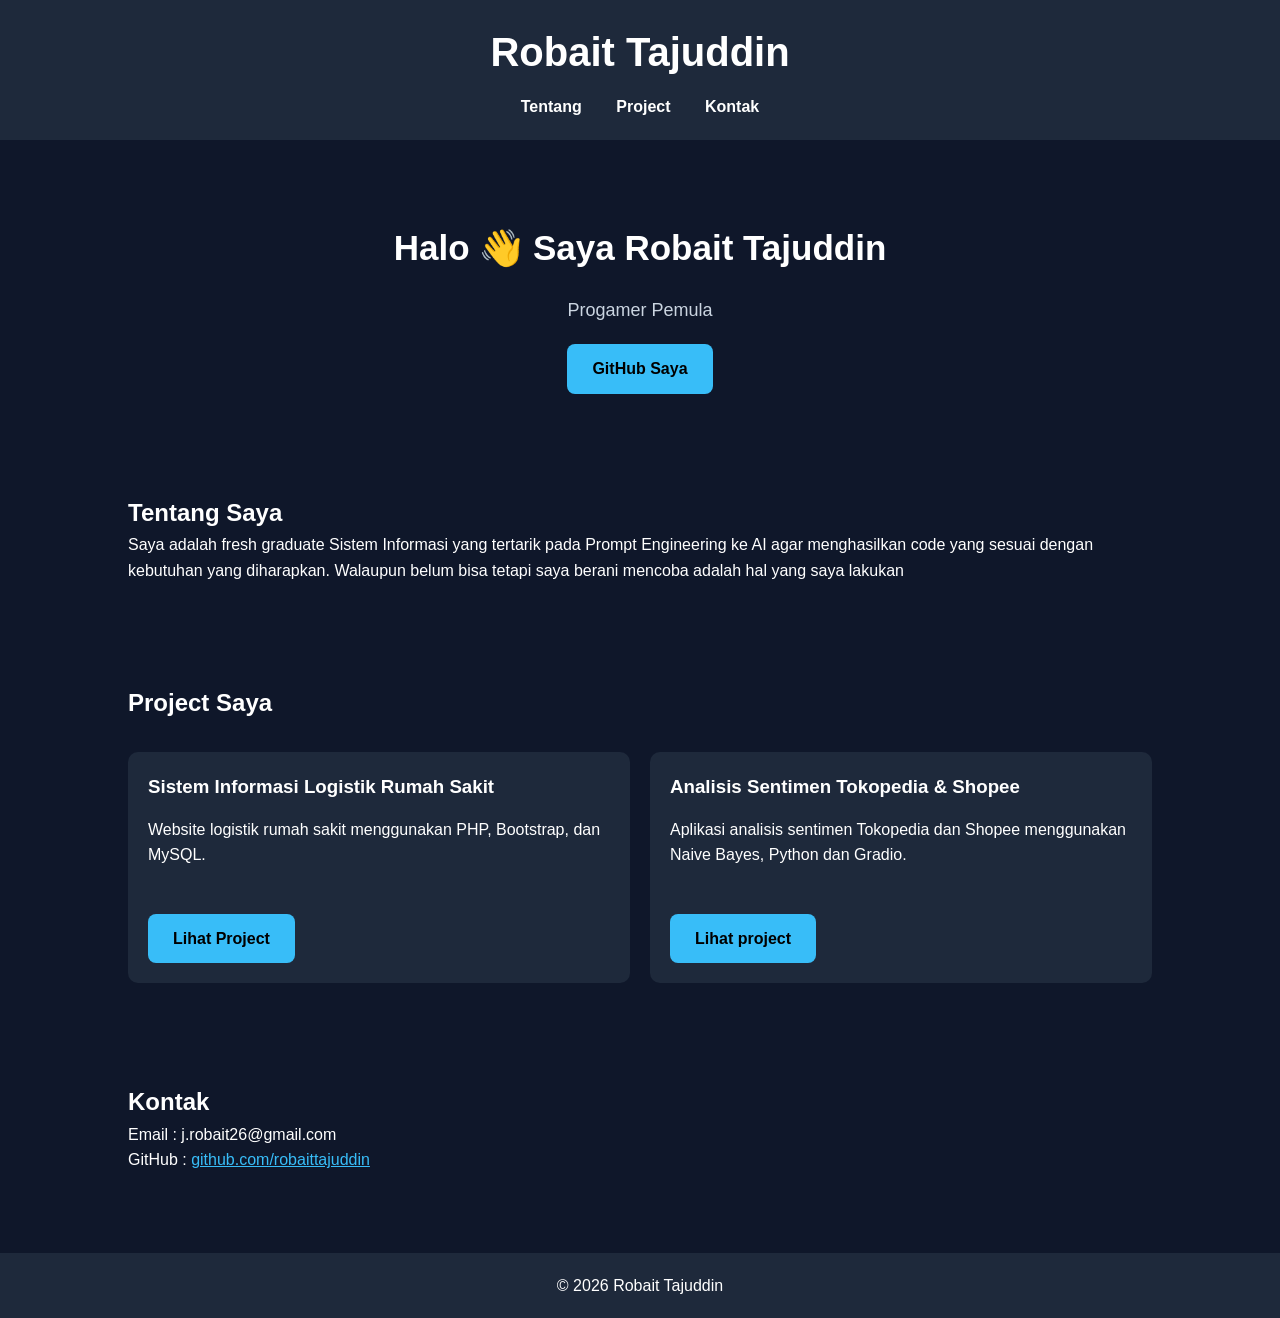
<file: index.html>
<!DOCTYPE html>
<html lang="id">
<head>
    <meta charset="UTF-8">
    <meta name="viewport" content="width=device-width, initial-scale=1.0">
    <title>Portofolio Robait Tajuddin</title>

    <style>
        *{
            margin:0;
            padding:0;
            box-sizing:border-box;
            font-family:Arial, Helvetica, sans-serif;
        }

        body{
            background:#0f172a;
            color:white;
            line-height:1.6;
        }

        header{
            background:#1e293b;
            padding:20px;
            text-align:center;
        }

        header h1{
            font-size:40px;
        }

        nav{
            margin-top:10px;
        }

        nav a{
            color:white;
            text-decoration:none;
            margin:0 15px;
            font-weight:bold;
        }

        section{
            padding:50px 10%;
        }

        .hero{
            text-align:center;
            padding-top:80px;
        }

        .hero h2{
            font-size:35px;
            margin-bottom:20px;
        }

        .hero p{
            font-size:18px;
            color:#cbd5e1;
        }

        .card-container{
            display:grid;
            grid-template-columns:repeat(auto-fit,minmax(250px,1fr));
            gap:20px;
            margin-top:30px;
        }

        .card{
            background:#1e293b;
            padding:20px;
            border-radius:10px;
        }

        .card h3{
            margin-bottom:15px;
        }

        footer{
            text-align:center;
            padding:20px;
            background:#1e293b;
            margin-top:30px;
        }

        .btn{
            display:inline-block;
            margin-top:20px;
            padding:12px 25px;
            background:#38bdf8;
            color:black;
            text-decoration:none;
            border-radius:8px;
            font-weight:bold;
        }

    </style>
</head>
<body>

    <header>
        <h1>Robait Tajuddin</h1>

        <nav>
            <a href="#about">Tentang</a>
            <a href="#project">Project</a>
            <a href="#contact">Kontak</a>
        </nav>
    </header>

    <section class="hero">
        <h2>Halo 👋 Saya Robait Tajuddin</h2>

        <p>
            Progamer Pemula
        </p>

        <a href="https://github.com/robaittajuddin" class="btn">
            GitHub Saya
        </a>
    </section>

    <section id="about">
        <h2>Tentang Saya</h2>

        <p>
            Saya adalah fresh graduate Sistem Informasi yang tertarik
            pada Prompt Engineering ke AI agar menghasilkan code yang sesuai
            dengan kebutuhan yang diharapkan. Walaupun belum bisa tetapi saya berani mencoba adalah hal yang saya lakukan
        </p>
    </section>

    <section id="project">
        <h2>Project Saya</h2>

        <div class="card-container">

            <div class="card">
                <h3>Sistem Informasi Logistik Rumah Sakit</h3>

                <p>
                    Website logistik rumah sakit menggunakan
                    PHP, Bootstrap, dan MySQL.
                </p>

                <br>

                <a href="https://github.com/robaittajuddin/portofolio/tree/main/project/logistik-rs"
                class="btn">Lihat Project</a>
            </div>

            <div class="card">
                <h3>Analisis Sentimen Tokopedia & Shopee</h3>

                <p>
                    Aplikasi analisis sentimen Tokopedia dan Shopee
                    menggunakan Naive Bayes, Python dan Gradio.
                </p>
                <br>
                <a href="https://github.com/robaittajuddin/portofolio/tree/main/project/analisis-sentimen" 
                class="btn">Lihat project</a>
            </div>

        </div>
    </section>

    <section id="contact">
        <h2>Kontak</h2>

        <p>Email : j.robait26@gmail.com</p>

        <p>
            GitHub :
            <a href="https://github.com/robaittajuddin" style="color:#38bdf8;">
                github.com/robaittajuddin
            </a>
        </p>
    </section>

    <footer>
        <p>© 2026 Robait Tajuddin</p>
    </footer>

</body>
</html>
</file>
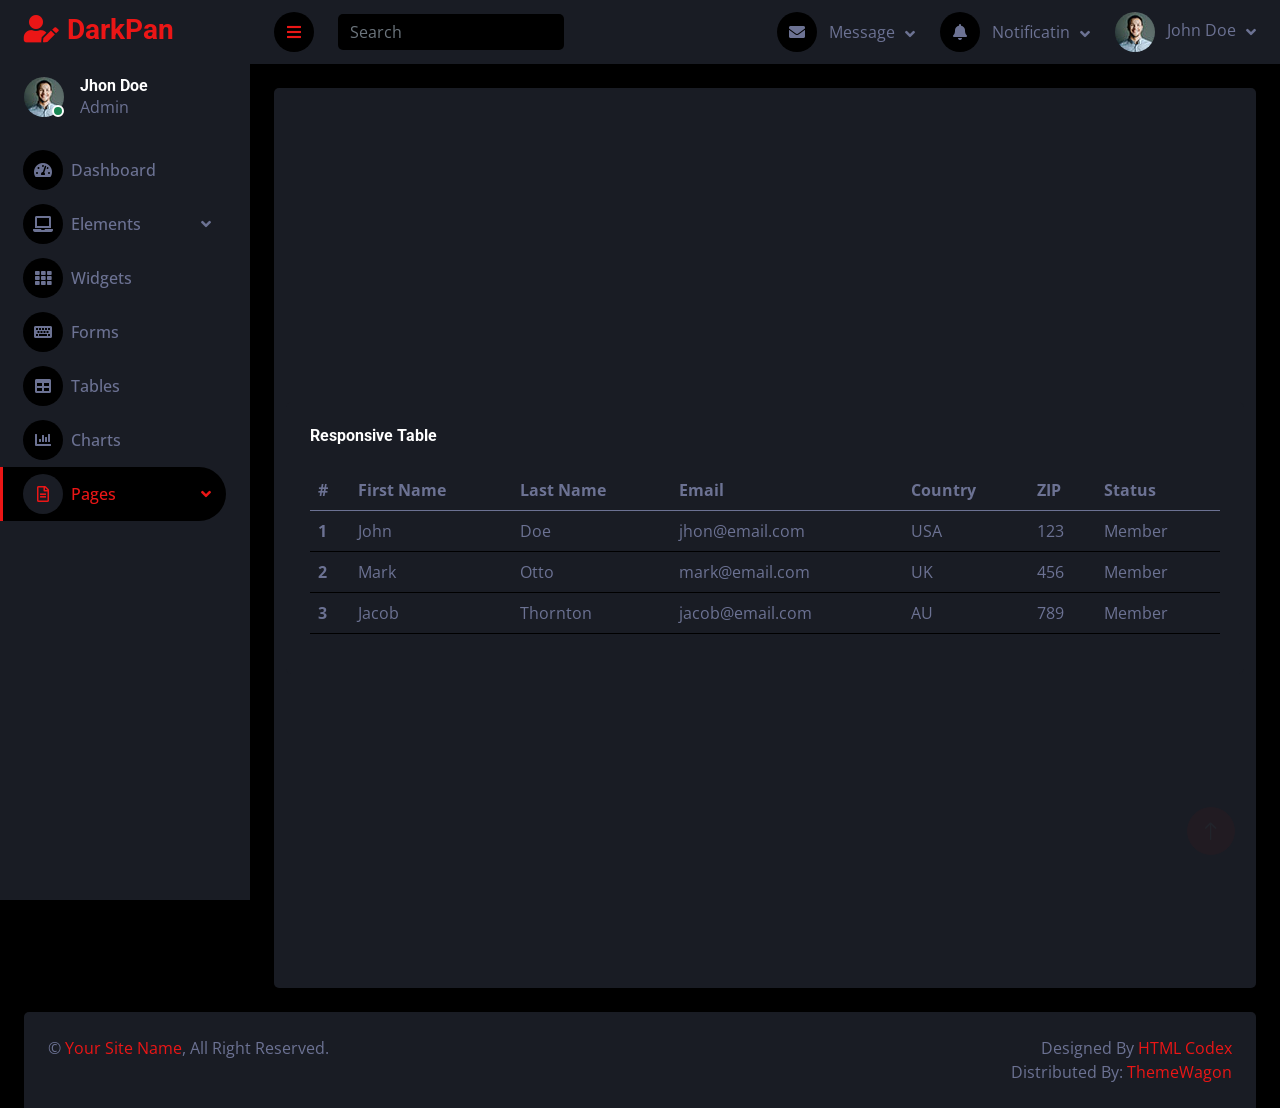
<file: project/logistik-rs/blank.html>
<!DOCTYPE html>
<html lang="en">

<head>
    <meta charset="utf-8">
    <title>DarkPan - Bootstrap 5 Admin Template</title>
    <meta content="width=device-width, initial-scale=1.0" name="viewport">
    <meta content="" name="keywords">
    <meta content="" name="description">

    <!-- Favicon -->
    <link href="img/favicon.ico" rel="icon">

    <!-- Google Web Fonts -->
    <link rel="preconnect" href="https://fonts.googleapis.com">
    <link rel="preconnect" href="https://fonts.gstatic.com" crossorigin>
    <link href="https://fonts.googleapis.com/css2?family=Open+Sans:wght@400;600&family=Roboto:wght@500;700&display=swap" rel="stylesheet"> 
    
    <!-- Icon Font Stylesheet -->
    <link href="https://cdnjs.cloudflare.com/ajax/libs/font-awesome/5.10.0/css/all.min.css" rel="stylesheet">
    <link href="https://cdn.jsdelivr.net/npm/bootstrap-icons@1.4.1/font/bootstrap-icons.css" rel="stylesheet">

    <!-- Libraries Stylesheet -->
    <link href="lib/owlcarousel/assets/owl.carousel.min.css" rel="stylesheet">
    <link href="lib/tempusdominus/css/tempusdominus-bootstrap-4.min.css" rel="stylesheet" />

    <!-- Customized Bootstrap Stylesheet -->
    <link href="css/bootstrap.min.css" rel="stylesheet">

    <!-- Template Stylesheet -->
    <link href="css/style.css" rel="stylesheet">
</head>

<body>
    <div class="container-fluid position-relative d-flex p-0">
        <!-- Spinner Start -->
        <div id="spinner" class="show bg-dark position-fixed translate-middle w-100 vh-100 top-50 start-50 d-flex align-items-center justify-content-center">
            <div class="spinner-border text-primary" style="width: 3rem; height: 3rem;" role="status">
                <span class="sr-only">Loading...</span>
            </div>
        </div>
        <!-- Spinner End -->


        <!-- Sidebar Start -->
        <div class="sidebar pe-4 pb-3">
            <nav class="navbar bg-secondary navbar-dark">
                <a href="index.html" class="navbar-brand mx-4 mb-3">
                    <h3 class="text-primary"><i class="fa fa-user-edit me-2"></i>DarkPan</h3>
                </a>
                <div class="d-flex align-items-center ms-4 mb-4">
                    <div class="position-relative">
                        <img class="rounded-circle" src="img/user.jpg" alt="" style="width: 40px; height: 40px;">
                        <div class="bg-success rounded-circle border border-2 border-white position-absolute end-0 bottom-0 p-1"></div>
                    </div>
                    <div class="ms-3">
                        <h6 class="mb-0">Jhon Doe</h6>
                        <span>Admin</span>
                    </div>
                </div>
                <div class="navbar-nav w-100">
                    <a href="index.html" class="nav-item nav-link"><i class="fa fa-tachometer-alt me-2"></i>Dashboard</a>
                    <div class="nav-item dropdown">
                        <a href="#" class="nav-link dropdown-toggle" data-bs-toggle="dropdown"><i class="fa fa-laptop me-2"></i>Elements</a>
                        <div class="dropdown-menu bg-transparent border-0">
                            <a href="button.html" class="dropdown-item">Buttons</a>
                            <a href="typography.html" class="dropdown-item">Typography</a>
                            <a href="element.html" class="dropdown-item">Other Elements</a>
                        </div>
                    </div>
                    <a href="widget.html" class="nav-item nav-link"><i class="fa fa-th me-2"></i>Widgets</a>
                    <a href="form.html" class="nav-item nav-link"><i class="fa fa-keyboard me-2"></i>Forms</a>
                    <a href="table.html" class="nav-item nav-link"><i class="fa fa-table me-2"></i>Tables</a>
                    <a href="chart.html" class="nav-item nav-link"><i class="fa fa-chart-bar me-2"></i>Charts</a>
                    <div class="nav-item dropdown">
                        <a href="#" class="nav-link dropdown-toggle active" data-bs-toggle="dropdown"><i class="far fa-file-alt me-2"></i>Pages</a>
                        <div class="dropdown-menu bg-transparent border-0">
                            <a href="signin.html" class="dropdown-item">Sign In</a>
                            <a href="signup.html" class="dropdown-item">Sign Up</a>
                            <a href="404.html" class="dropdown-item">404 Error</a>
                            <a href="blank.html" class="dropdown-item active">Blank Page</a>
                        </div>
                    </div>
                </div>
            </nav>
        </div>
        <!-- Sidebar End -->


        <!-- Content Start -->
        <div class="content">
            <!-- Navbar Start -->
            <nav class="navbar navbar-expand bg-secondary navbar-dark sticky-top px-4 py-0">
                <a href="index.html" class="navbar-brand d-flex d-lg-none me-4">
                    <h2 class="text-primary mb-0"><i class="fa fa-user-edit"></i></h2>
                </a>
                <a href="#" class="sidebar-toggler flex-shrink-0">
                    <i class="fa fa-bars"></i>
                </a>
                <form class="d-none d-md-flex ms-4">
                    <input class="form-control bg-dark border-0" type="search" placeholder="Search">
                </form>
                <div class="navbar-nav align-items-center ms-auto">
                    <div class="nav-item dropdown">
                        <a href="#" class="nav-link dropdown-toggle" data-bs-toggle="dropdown">
                            <i class="fa fa-envelope me-lg-2"></i>
                            <span class="d-none d-lg-inline-flex">Message</span>
                        </a>
                        <div class="dropdown-menu dropdown-menu-end bg-secondary border-0 rounded-0 rounded-bottom m-0">
                            <a href="#" class="dropdown-item">
                                <div class="d-flex align-items-center">
                                    <img class="rounded-circle" src="img/user.jpg" alt="" style="width: 40px; height: 40px;">
                                    <div class="ms-2">
                                        <h6 class="fw-normal mb-0">Jhon send you a message</h6>
                                        <small>15 minutes ago</small>
                                    </div>
                                </div>
                            </a>
                            <hr class="dropdown-divider">
                            <a href="#" class="dropdown-item">
                                <div class="d-flex align-items-center">
                                    <img class="rounded-circle" src="img/user.jpg" alt="" style="width: 40px; height: 40px;">
                                    <div class="ms-2">
                                        <h6 class="fw-normal mb-0">Jhon send you a message</h6>
                                        <small>15 minutes ago</small>
                                    </div>
                                </div>
                            </a>
                            <hr class="dropdown-divider">
                            <a href="#" class="dropdown-item">
                                <div class="d-flex align-items-center">
                                    <img class="rounded-circle" src="img/user.jpg" alt="" style="width: 40px; height: 40px;">
                                    <div class="ms-2">
                                        <h6 class="fw-normal mb-0">Jhon send you a message</h6>
                                        <small>15 minutes ago</small>
                                    </div>
                                </div>
                            </a>
                            <hr class="dropdown-divider">
                            <a href="#" class="dropdown-item text-center">See all message</a>
                        </div>
                    </div>
                    <div class="nav-item dropdown">
                        <a href="#" class="nav-link dropdown-toggle" data-bs-toggle="dropdown">
                            <i class="fa fa-bell me-lg-2"></i>
                            <span class="d-none d-lg-inline-flex">Notificatin</span>
                        </a>
                        <div class="dropdown-menu dropdown-menu-end bg-secondary border-0 rounded-0 rounded-bottom m-0">
                            <a href="#" class="dropdown-item">
                                <h6 class="fw-normal mb-0">Profile updated</h6>
                                <small>15 minutes ago</small>
                            </a>
                            <hr class="dropdown-divider">
                            <a href="#" class="dropdown-item">
                                <h6 class="fw-normal mb-0">New user added</h6>
                                <small>15 minutes ago</small>
                            </a>
                            <hr class="dropdown-divider">
                            <a href="#" class="dropdown-item">
                                <h6 class="fw-normal mb-0">Password changed</h6>
                                <small>15 minutes ago</small>
                            </a>
                            <hr class="dropdown-divider">
                            <a href="#" class="dropdown-item text-center">See all notifications</a>
                        </div>
                    </div>
                    <div class="nav-item dropdown">
                        <a href="#" class="nav-link dropdown-toggle" data-bs-toggle="dropdown">
                            <img class="rounded-circle me-lg-2" src="img/user.jpg" alt="" style="width: 40px; height: 40px;">
                            <span class="d-none d-lg-inline-flex">John Doe</span>
                        </a>
                        <div class="dropdown-menu dropdown-menu-end bg-secondary border-0 rounded-0 rounded-bottom m-0">
                            <a href="#" class="dropdown-item">My Profile</a>
                            <a href="#" class="dropdown-item">Settings</a>
                            <a href="#" class="dropdown-item">Log Out</a>
                        </div>
                    </div>
                </div>
            </nav>
            <!-- Navbar End -->


            <!-- Blank Start -->
            <div class="container-fluid pt-4 px-4">
                <div class="row vh-100 bg-secondary rounded align-items-center justify-content-center mx-0">
                    <div class="col-12">
                        <div class="bg-secondary rounded h-100 p-4">
                            <h6 class="mb-4">Responsive Table</h6>
                            <div class="table-responsive">
                                <table class="table">
                                    <thead>
                                        <tr>
                                            <th scope="col">#</th>
                                            <th scope="col">First Name</th>
                                            <th scope="col">Last Name</th>
                                            <th scope="col">Email</th>
                                            <th scope="col">Country</th>
                                            <th scope="col">ZIP</th>
                                            <th scope="col">Status</th>
                                        </tr>
                                    </thead>
                                    <tbody>
                                        <tr>
                                            <th scope="row">1</th>
                                            <td>John</td>
                                            <td>Doe</td>
                                            <td>jhon@email.com</td>
                                            <td>USA</td>
                                            <td>123</td>
                                            <td>Member</td>
                                        </tr>
                                        <tr>
                                            <th scope="row">2</th>
                                            <td>Mark</td>
                                            <td>Otto</td>
                                            <td>mark@email.com</td>
                                            <td>UK</td>
                                            <td>456</td>
                                            <td>Member</td>
                                        </tr>
                                        <tr>
                                            <th scope="row">3</th>
                                            <td>Jacob</td>
                                            <td>Thornton</td>
                                            <td>jacob@email.com</td>
                                            <td>AU</td>
                                            <td>789</td>
                                            <td>Member</td>
                                        </tr>
                                    </tbody>
                                </table>
                            </div>
                        </div>
                    </div>
                </div>
            </div>
                </div>
            </div>
            <!-- Blank End -->


            <!-- Footer Start -->
            <div class="container-fluid pt-4 px-4">
                <div class="bg-secondary rounded-top p-4">
                    <div class="row">
                        <div class="col-12 col-sm-6 text-center text-sm-start">
                            &copy; <a href="#">Your Site Name</a>, All Right Reserved. 
                        </div>
                        <div class="col-12 col-sm-6 text-center text-sm-end">
                            <!--/*** This template is free as long as you keep the footer author’s credit link/attribution link/backlink. If you'd like to use the template without the footer author’s credit link/attribution link/backlink, you can purchase the Credit Removal License from "https://htmlcodex.com/credit-removal". Thank you for your support. ***/-->
                            Designed By <a href="https://htmlcodex.com">HTML Codex</a>
                            <br>Distributed By: <a href="https://themewagon.com" target="_blank">ThemeWagon</a>
                        </div>
                    </div>
                </div>
            </div>
            <!-- Footer End -->
        </div>
        <!-- Content End -->


        <!-- Back to Top -->
        <a href="#" class="btn btn-lg btn-primary btn-lg-square back-to-top"><i class="bi bi-arrow-up"></i></a>
    </div>

    <!-- JavaScript Libraries -->
    <script src="https://code.jquery.com/jquery-3.4.1.min.js"></script>
    <script src="https://cdn.jsdelivr.net/npm/bootstrap@5.0.0/dist/js/bootstrap.bundle.min.js"></script>
    <script src="lib/chart/chart.min.js"></script>
    <script src="lib/easing/easing.min.js"></script>
    <script src="lib/waypoints/waypoints.min.js"></script>
    <script src="lib/owlcarousel/owl.carousel.min.js"></script>
    <script src="lib/tempusdominus/js/moment.min.js"></script>
    <script src="lib/tempusdominus/js/moment-timezone.min.js"></script>
    <script src="lib/tempusdominus/js/tempusdominus-bootstrap-4.min.js"></script>

    <!-- Template Javascript -->
    <script src="js/main.js"></script>
</body>

</html>
</file>
<file: project/logistik-rs/css/style.css>
/********** Template CSS **********/
:root {
    --primary: #EB1616;
    --secondary: #191C24;
    --light: #6C7293;
    --dark: #000000;
}

.back-to-top {
    position: fixed;
    display: none;
    right: 45px;
    bottom: 45px;
    z-index: 99;
}


/*** Spinner ***/
#spinner {
    opacity: 0;
    visibility: hidden;
    transition: opacity .5s ease-out, visibility 0s linear .5s;
    z-index: 99999;
}

#spinner.show {
    transition: opacity .5s ease-out, visibility 0s linear 0s;
    visibility: visible;
    opacity: 1;
}


/*** Button ***/
.btn {
    transition: .5s;
}

.btn-square {
    width: 38px;
    height: 38px;
}

.btn-sm-square {
    width: 32px;
    height: 32px;
}

.btn-lg-square {
    width: 48px;
    height: 48px;
}

.btn-square,
.btn-sm-square,
.btn-lg-square {
    padding: 0;
    display: inline-flex;
    align-items: center;
    justify-content: center;
    font-weight: normal;
    border-radius: 50px;
}


/*** Layout ***/
.sidebar {
    position: fixed;
    top: 0;
    left: 0;
    bottom: 0;
    width: 250px;
    height: 100vh;
    overflow-y: auto;
    background: var(--secondary);
    transition: 0.5s;
    z-index: 999;
    margin-bottom: 60px; /** agar tidak keganggu footer  v: **/
}

.content {
    margin-left: 250px;
    min-height: 100vh;
    background: var(--dark);
    transition: 0.5s;
}

@media (min-width: 992px) {
    .sidebar {
        margin-left: 0;
    }

    .sidebar.open {
        margin-left: -250px;
    }

    .content {
        width: calc(100% - 250px);
    }

    .content.open {
        width: 100%;
        margin-left: 0;
    }
}

@media (max-width: 991.98px) {
    .sidebar {
        margin-left: -250px;
    }

    .sidebar.open {
        margin-left: 0;
    }

    .content {
        width: 100%;
        margin-left: 0;
    }
}


/*** Navbar ***/
.sidebar .navbar .navbar-nav .nav-link {
    padding: 7px 20px;
    color: var(--light);
    font-weight: 500;
    border-left: 3px solid var(--secondary);
    border-radius: 0 30px 30px 0;
    outline: none;
}

.sidebar .navbar .navbar-nav .nav-link:hover,
.sidebar .navbar .navbar-nav .nav-link.active {
    color: var(--primary);
    background: var(--dark);
    border-color: var(--primary);
}

.sidebar .navbar .navbar-nav .nav-link i {
    width: 40px;
    height: 40px;
    display: inline-flex;
    align-items: center;
    justify-content: center;
    background: var(--dark);
    border-radius: 40px;
}

.sidebar .navbar .navbar-nav .nav-link:hover i,
.sidebar .navbar .navbar-nav .nav-link.active i {
    background: var(--secondary);
}

.sidebar .navbar .dropdown-toggle::after {
    position: absolute;
    top: 15px;
    right: 15px;
    border: none;
    content: "\f107";
    font-family: "Font Awesome 5 Free";
    font-weight: 900;
    transition: .5s;
}

.sidebar .navbar .dropdown-toggle[aria-expanded=true]::after {
    transform: rotate(-180deg);
}

.sidebar .navbar .dropdown-item {
    padding-left: 25px;
    border-radius: 0 30px 30px 0;
    color: var(--light);
}

.sidebar .navbar .dropdown-item:hover,
.sidebar .navbar .dropdown-item.active {
    background: var(--dark);
}

.content .navbar .navbar-nav .nav-link {
    margin-left: 25px;
    padding: 12px 0;
    color: var(--light);
    outline: none;
}

.content .navbar .navbar-nav .nav-link:hover,
.content .navbar .navbar-nav .nav-link.active {
    color: var(--primary);
}

.content .navbar .sidebar-toggler,
.content .navbar .navbar-nav .nav-link i {
    width: 40px;
    height: 40px;
    display: inline-flex;
    align-items: center;
    justify-content: center;
    background: var(--dark);
    border-radius: 40px;
}

.content .navbar .dropdown-item {
    color: var(--light);
}

.content .navbar .dropdown-item:hover,
.content .navbar .dropdown-item.active {
    background: var(--dark);
}

.content .navbar .dropdown-toggle::after {
    margin-left: 6px;
    vertical-align: middle;
    border: none;
    content: "\f107";
    font-family: "Font Awesome 5 Free";
    font-weight: 900;
    transition: .5s;
}

.content .navbar .dropdown-toggle[aria-expanded=true]::after {
    transform: rotate(-180deg);
}

@media (max-width: 575.98px) {
    .content .navbar .navbar-nav .nav-link {
        margin-left: 15px;
    }
}


/*** Date Picker ***/
.bootstrap-datetimepicker-widget.bottom {
    top: auto !important;
}

.bootstrap-datetimepicker-widget .table * {
    border-bottom-width: 0px;
}

.bootstrap-datetimepicker-widget .table th {
    font-weight: 500;
}

.bootstrap-datetimepicker-widget.dropdown-menu {
    padding: 10px;
    border-radius: 2px;
}

.bootstrap-datetimepicker-widget table td.active,
.bootstrap-datetimepicker-widget table td.active:hover {
    background: var(--primary);
}

.bootstrap-datetimepicker-widget table td.today::before {
    border-bottom-color: var(--primary);
}


/*** Testimonial ***/
.progress .progress-bar {
    width: 0px;
    transition: 2s;
}


/*** Testimonial ***/
.testimonial-carousel .owl-dots {
    margin-top: 24px;
    display: flex;
    align-items: flex-end;
    justify-content: center;
}

.testimonial-carousel .owl-dot {
    position: relative;
    display: inline-block;
    margin: 0 5px;
    width: 15px;
    height: 15px;
    border: 5px solid var(--primary);
    border-radius: 15px;
    transition: .5s;
}

.testimonial-carousel .owl-dot.active {
    background: var(--dark);
    border-color: var(--primary);
}

/* text bergerak */
.moving-text {
    white-space: nowrap;
    overflow: hidden;
    animation: moveText 15s linear infinite;
}

@keyframes moveText {
    0% { transform: translateX(100%); }
    100% { transform: translateX(-100%); }
}

/* print */

@media print {
    /* Sembunyikan elemen sidebar */
    .sidebar {
        display: none !important;
    }

    /* Sembunyikan elemen footer */
    .footer {
        display: none !important;
    }

    /* Sembunyikan elemen navigasi lainnya */
    .navbar {
        display: none !important;
    }
}
@media print {
    /* Atur ukuran font untuk cetakan */
    body {
        font-size: 12pt;
    }

    /* Atur margin dan padding halaman cetak */
    .container {
        margin: 20px;
        padding: 0;
    }

    /* Atur warna background untuk cetakan */
    body {
        background-color: white;
    }
}
@media print {
    /* Atur tata letak tabel untuk cetakan */
    table {
        width: 100%;
        border-collapse: collapse;
        margin-bottom: 10px;
    }

    /* Atur warna border dan font pada header tabel */
    th {
        border: 1px solid black;
        font-weight: bold;
        text-align: center;
    }

    /* Atur warna border dan font pada sel-sel tabel */
    td {
        border: 1px solid black;
        text-align: center;
    }
}


#rejectModal .modal-content {
    border-radius: 8px;
}

#rejectModal .modal-header {
    border-bottom: 1px solid #f8d7da; /* Menambahkan garis pemisah */
}

#rejectModal .form-control {
    border-radius: 5px; /* Membuat form input lebih halus */
}

#rejectModal .modal-footer {
    border-top: 1px solid #f8d7da; /* Garis pemisah footer */
}

@media print {
    .no-print { display: none; }
}
</file>
